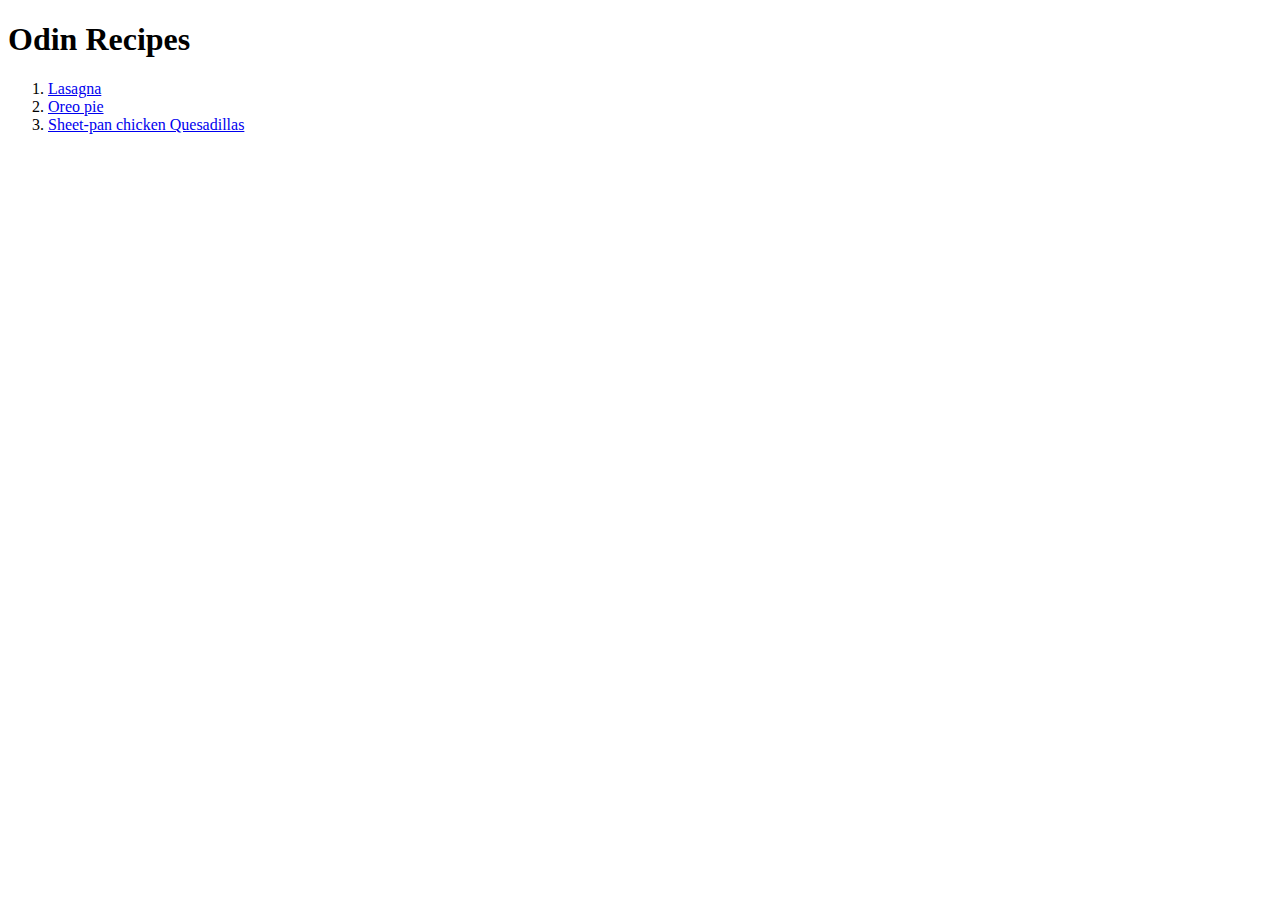
<file: index.html>
<!DOCTYPE html>
<html lang="en">
<head>
    <meta charset="UTF-8">
    <meta http-equiv="X-UA-Compatible" content="IE=edge">
    <meta name="viewport" content="width=device-width, initial-scale=1.0">
    <title>Recipe information</title>
</head>

<body>
    <h1>Odin Recipes</h1>
    <ol>
        <li class="Lasagna"><a href="./recipes/lasagna.html"> Lasagna</a></li>
        <li class="oreopie"><a href="./recipes/oreopie.html"> Oreo pie</a></li>
        <li class="SheetpanchickenQuesadillas"><a href="./recipes/SheetpanchickenQuesadillas.html">Sheet-pan chicken Quesadillas</a></li>
        
    </ol>
</body>
</html>
</file>
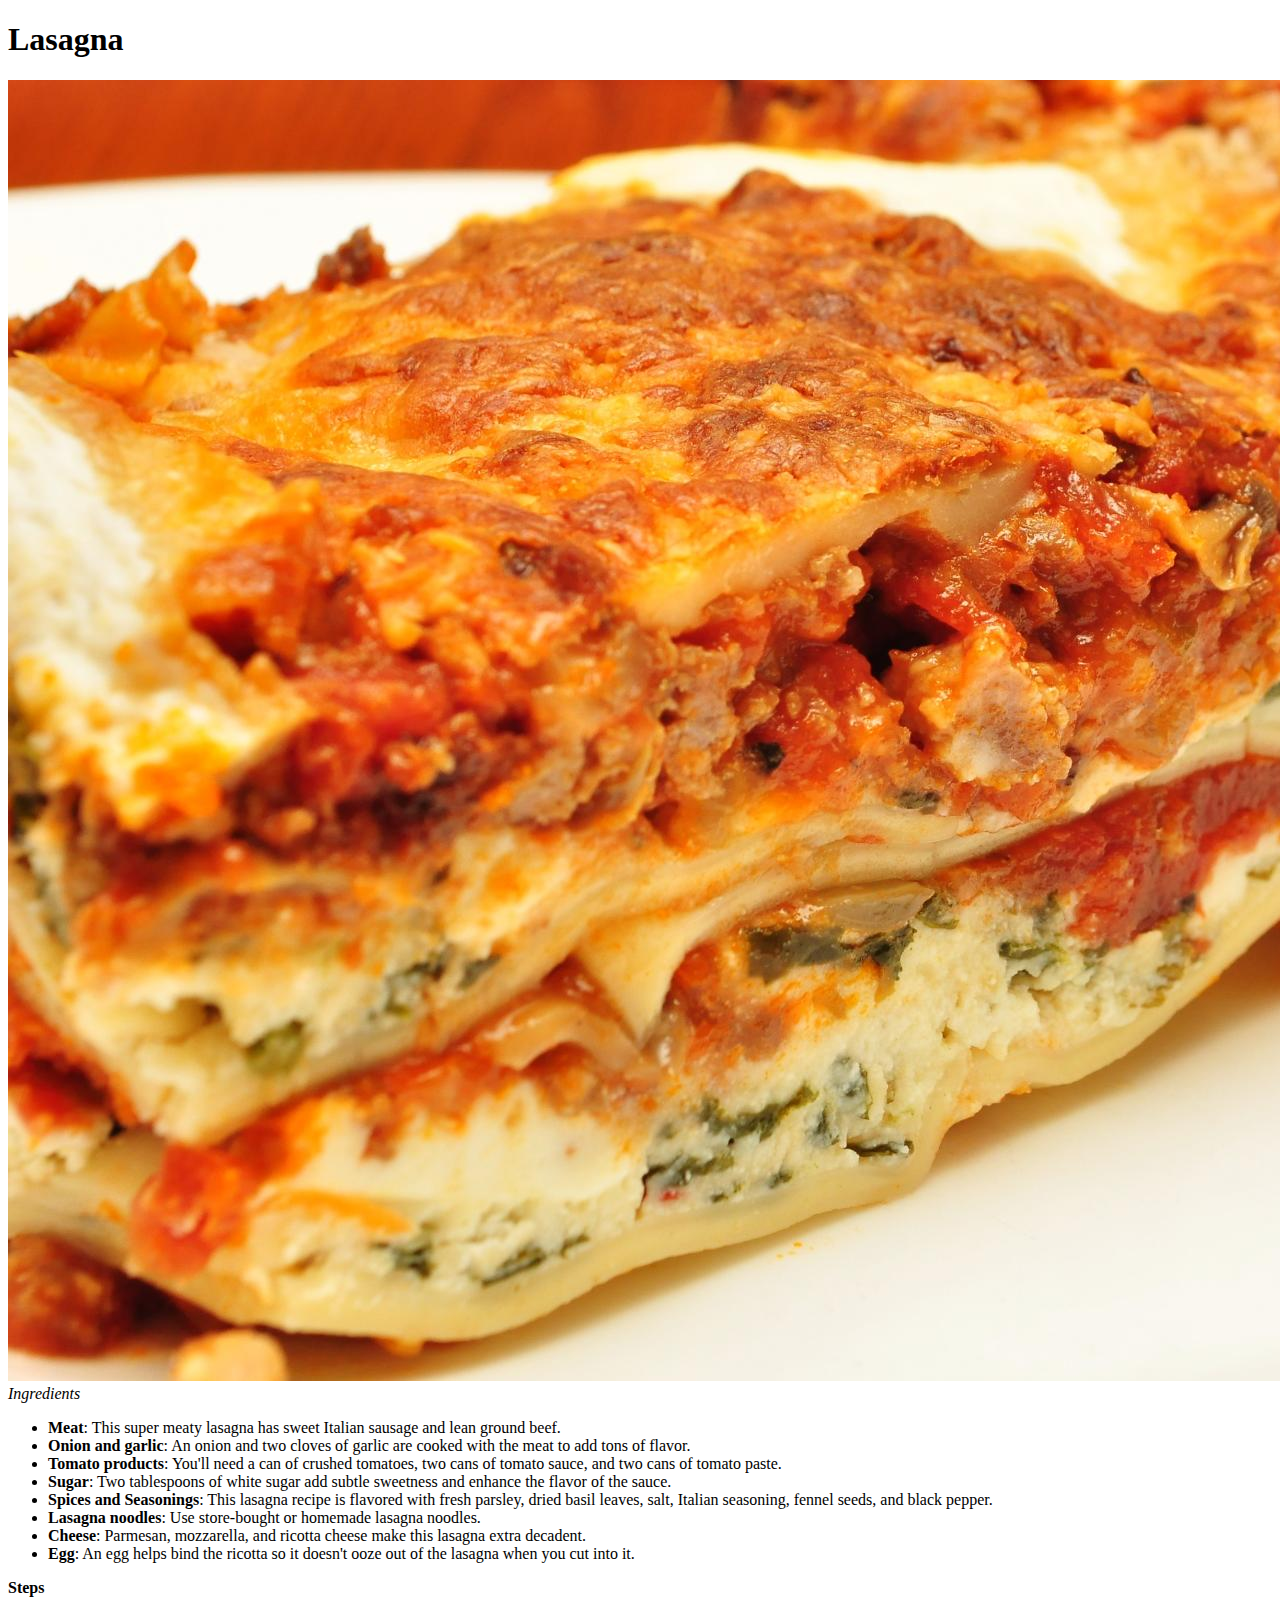
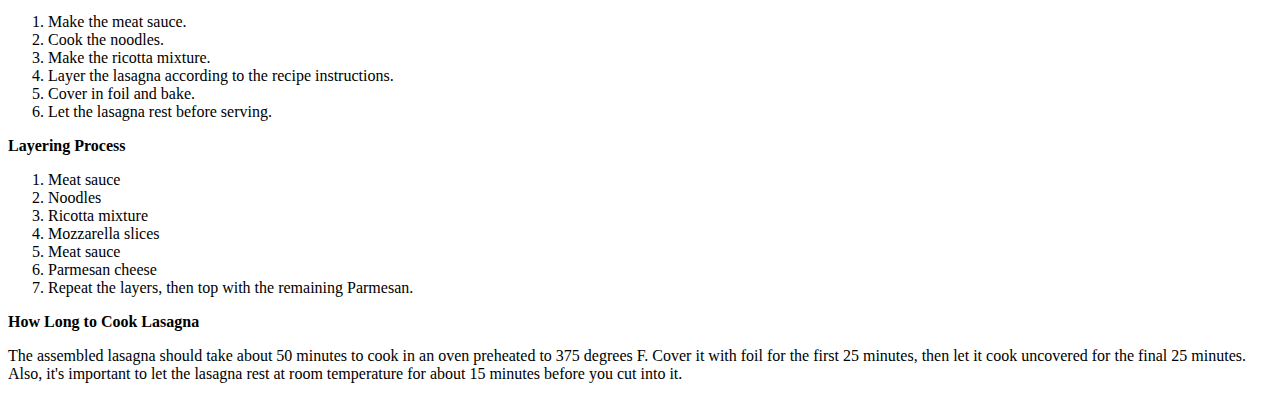
<file: recipes/lasagna.html>
<!DOCTYPE html>
<html lang="en">
  <head>
    <meta charset="UTF-8" />
    <meta http-equiv="X-UA-Compatible" content="IE=edge" />
    <meta name="viewport" content="width=device-width, initial-scale=1.0" />
    <title>Lasagna</title>
  </head>

  <body>
    <h1>Lasagna</h1>
    <img
      src="../images/Lasagna_(1).jpg"
      alt="picture of finished piece of lasagna on a plate"
    />

    <i>Ingredients</i>
    <ul>
      <li>
        <b>Meat</b>: This super meaty lasagna has sweet Italian sausage and lean
        ground beef.
      </li>
      <li>
        <b>Onion and garlic</b>: An onion and two cloves of garlic are cooked
        with the meat to add tons of flavor.
      </li>
      <li>
        <b>Tomato products</b>: You'll need a can of crushed tomatoes, two cans
        of tomato sauce, and two cans of tomato paste.
      </li>
      <li>
        <b>Sugar</b>: Two tablespoons of white sugar add subtle sweetness and
        enhance the flavor of the sauce.
      </li>
      <li>
        <b>Spices and Seasonings</b>: This lasagna recipe is flavored with fresh
        parsley, dried basil leaves, salt, Italian seasoning, fennel seeds, and
        black pepper.
      </li>
      <li>
        <b>Lasagna noodles</b>: Use store-bought or homemade lasagna noodles.
      </li>
      <li>
        <b>Cheese</b>: Parmesan, mozzarella, and ricotta cheese make this
        lasagna extra decadent.
      </li>
      <li>
        <b>Egg</b>: An egg helps bind the ricotta so it doesn't ooze out of the
        lasagna when you cut into it.
      </li>
    </ul>
    <strong>Steps</strong>
    <ol>
      <li>Make the meat sauce.</li>
      <li>Cook the noodles.</li>
      <li>Make the ricotta mixture.</li>
      <li>Layer the lasagna according to the recipe instructions.</li>
      <li>Cover in foil and bake.</li>
      <li>Let the lasagna rest before serving.</li>
    </ol>
    <b>Layering Process</b>
    <ol>
      <li>Meat sauce</li>
      <li>Noodles</li>
      <li>Ricotta mixture</li>
      <li>Mozzarella slices</li>
      <li>Meat sauce</li>
      <li>Parmesan cheese</li>
      <li>Repeat the layers, then top with the remaining Parmesan.</li>
    </ol>
    <b>How Long to Cook Lasagna</b>
    <p>
      The assembled lasagna should take about 50 minutes to cook in an oven
      preheated to 375 degrees F. Cover it with foil for the first 25 minutes,
      then let it cook uncovered for the final 25 minutes. Also, it's important
      to let the lasagna rest at room temperature for about 15 minutes before
      you cut into it.
    </p>
  </body>
</html>
</file>
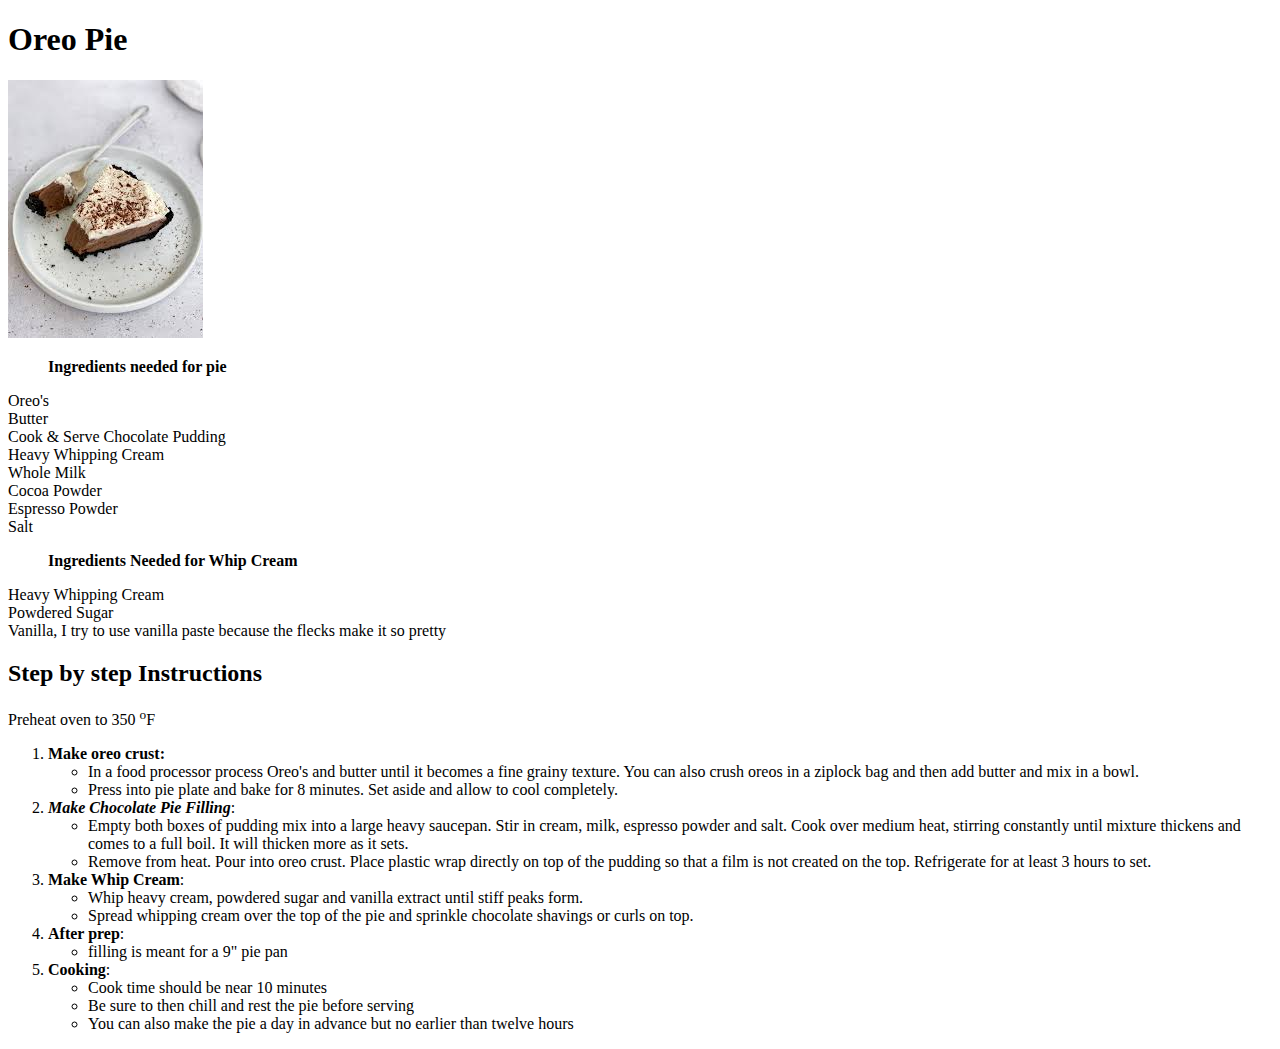
<file: recipes/oreopie.html>
<!DOCTYPE html>
<html lang="en">
<head>
    <meta charset="UTF-8">
    <meta http-equiv="X-UA-Compatible" content="IE=edge">
    <meta name="viewport" content="width=device-width, initial-scale=1.0">
    <title>Oreo Pie</title>
</head>

<body>
    <h1>Oreo Pie</h1>
    <img src="../images/OreoPie.jpeg" alt="Oreo pie on a plate with a fork">
    
        <ul><b>Ingredients needed for pie</b></ul>
        <li>Oreo's</li>
        <li>Butter</li>
        <li>Cook & Serve Chocolate Pudding</li>
        <li>Heavy Whipping Cream</li>
        <li>Whole Milk</li>
        <li>Cocoa Powder</li>
        <li>Espresso Powder</li>
        <li>Salt</li>

        <ul><b>Ingredients Needed for Whip Cream</b></ul>
        <li>Heavy Whipping Cream</li>
        <li>Powdered Sugar</li>
        <li>Vanilla, I try to use vanilla paste because the flecks make it so pretty</li>

    <h2>Step by step Instructions</h2>
        <p>Preheat oven to 350 <sup>o</sup>F</p>
        <ol><li><b>Make oreo crust:</b> 
            <ul><li>In a food processor process Oreo's and butter until it becomes a fine grainy texture. You can also crush oreos in a ziplock bag and then add butter and mix in a bowl.</li>
                <li>Press into pie plate and bake for 8 minutes. Set aside and allow to cool completely.</li></ul>
        
        <li><b><i>Make Chocolate Pie Filling</i></b>:</li>
        <ul><li>Empty both boxes of pudding mix into a large heavy saucepan. Stir in cream, milk, espresso powder and salt. Cook over medium heat, stirring constantly until mixture thickens and comes to a full boil. It will thicken more as it sets.</li>
        <li>Remove from heat. Pour into oreo crust. Place plastic wrap directly on top of the pudding so that a film is not created on the top. Refrigerate for at least 3 hours to set.</li></ul>
        <li><b>Make Whip Cream</b>:</li>
            <ul><li>Whip heavy cream, powdered sugar and vanilla extract until stiff peaks form.</li>
                <li>Spread whipping cream over the top of the pie and sprinkle chocolate shavings or curls on top.</li></ul>
        
        <li><b>After prep</b>:</li>
                <ul><li>filling is meant for a 9" pie pan</li></ul>
        
        <li><b>Cooking</b>:
            <ul><li>Cook time should be near 10 minutes</li>
                <li>Be sure to then chill and rest the pie before serving</li>
                <li>You can also make the pie a day in advance but no earlier than twelve hours</li>
            </ul></li>

        </ol>


</body>
</html>
</file>
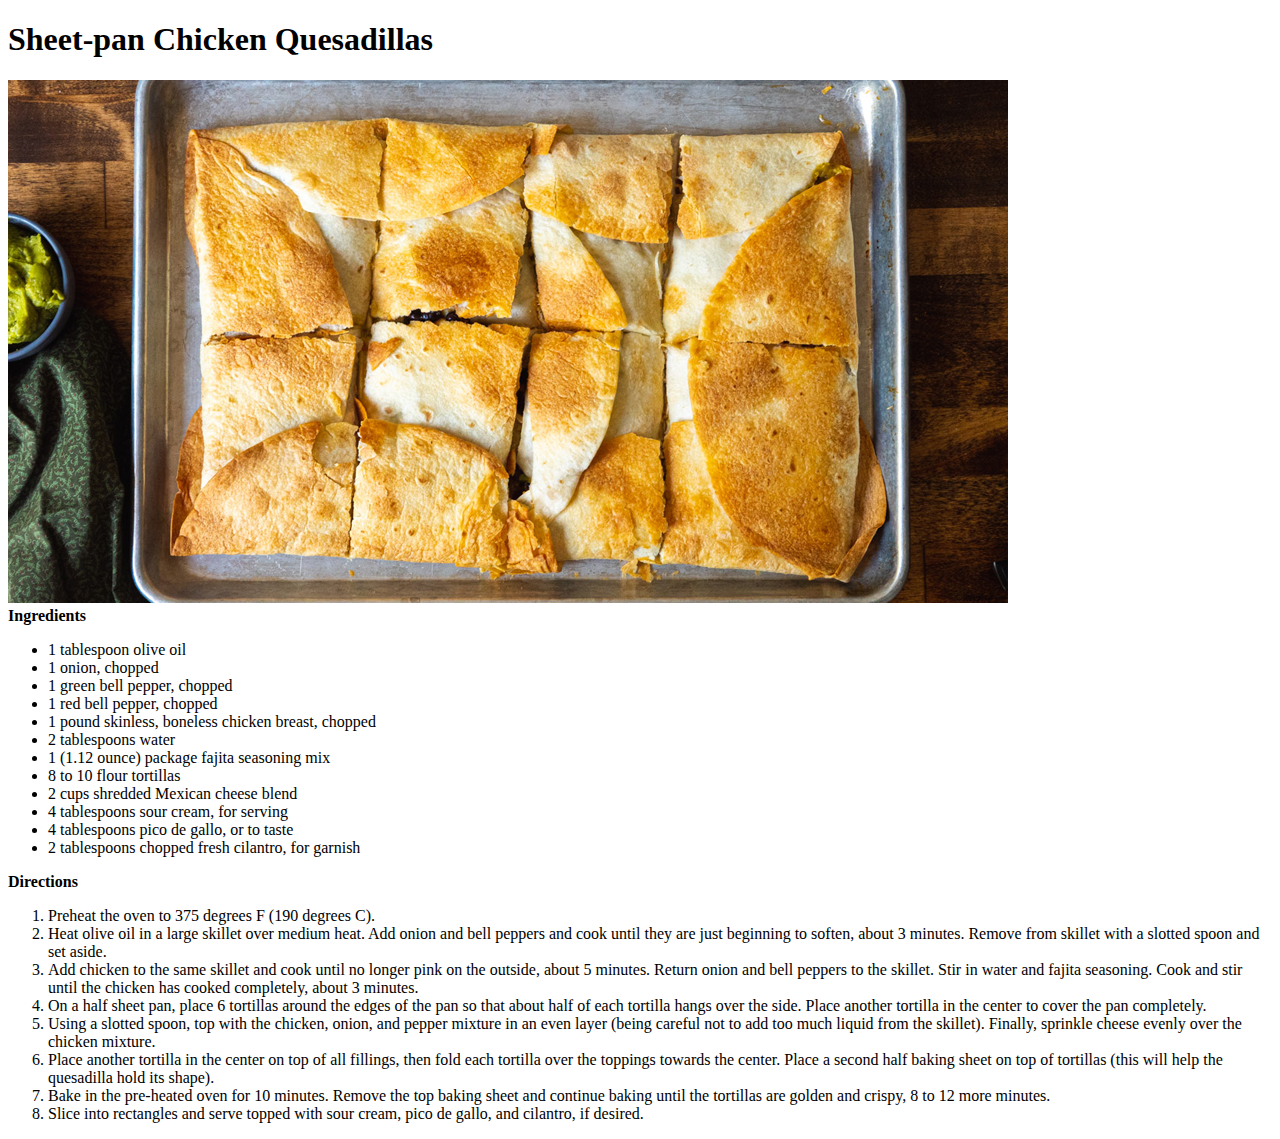
<file: recipes/SheetpanchickenQuesadillas.html>
<!DOCTYPE html>
<html lang="en">
<head>
    <meta charset="UTF-8">
    <meta http-equiv="X-UA-Compatible" content="IE=edge">
    <meta name="viewport" content="width=device-width, initial-scale=1.0">
    <title>Sheet-pan Chicken Quesadillas</title>
</head>

<body>
    <h1>Sheet-pan Chicken Quesadillas</h1>
    <img src="../images/Sheet-Pan-Chicken-Quesadillas-OG-3.jpg" alt="Quesadillas cooked in a sheet pan">

<div><strong>Ingredients</strong></div>    
        <ul>
        <li>1 tablespoon olive oil</li>
        <li>1 onion, chopped</li>
        <li>1 green bell pepper, chopped</li>
        <li>1 red bell pepper, chopped</li>
        <li>1 pound skinless, boneless chicken breast, chopped</li>
        <li>2 tablespoons water</li>
        <li>1 (1.12 ounce) package fajita seasoning mix</li>
        <li>8 to 10 flour tortillas</li>
        <li>2 cups shredded Mexican cheese blend</li>
        <li>4 tablespoons sour cream, for serving</li>
        <li>4 tablespoons pico de gallo, or to taste</li>
        <li>2 tablespoons chopped fresh cilantro, for garnish</li>
        </ul>

 <b>Directions</b>
        <ol>
        <li>Preheat the oven to 375 degrees F (190 degrees C).</li>
        <li>Heat olive oil in a large skillet over medium heat. Add onion and bell peppers and cook until they are just beginning to soften, about 3 minutes. Remove from skillet with a slotted spoon and set aside.</li>
        <li>Add chicken to the same skillet and cook until no longer pink on the outside, about 5 minutes. Return onion and bell peppers to the skillet. Stir in water and fajita seasoning. Cook and stir until the chicken has cooked completely, about 3 minutes.</li>
        <li>On a half sheet pan, place 6 tortillas around the edges of the pan so that about half of each tortilla hangs over the side. Place another tortilla in the center to cover the pan completely.</li>
        <li>Using a slotted spoon, top with the chicken, onion, and pepper mixture in an even layer (being careful not to add too much liquid from the skillet). Finally, sprinkle cheese evenly over the chicken mixture.</li>
        <li>Place another tortilla in the center on top of all fillings, then fold each tortilla over the toppings towards the center. Place a second half baking sheet on top of tortillas (this will help the quesadilla hold its shape).</li>
        <li>Bake in the pre-heated oven for 10 minutes. Remove the top baking sheet and continue baking until the tortillas are golden and crispy, 8 to 12 more minutes.</li>
        <li>Slice into rectangles and serve topped with sour cream, pico de gallo, and cilantro, if desired.</li>
        
    
    
    </ol>

</body>
</html>
</file>
